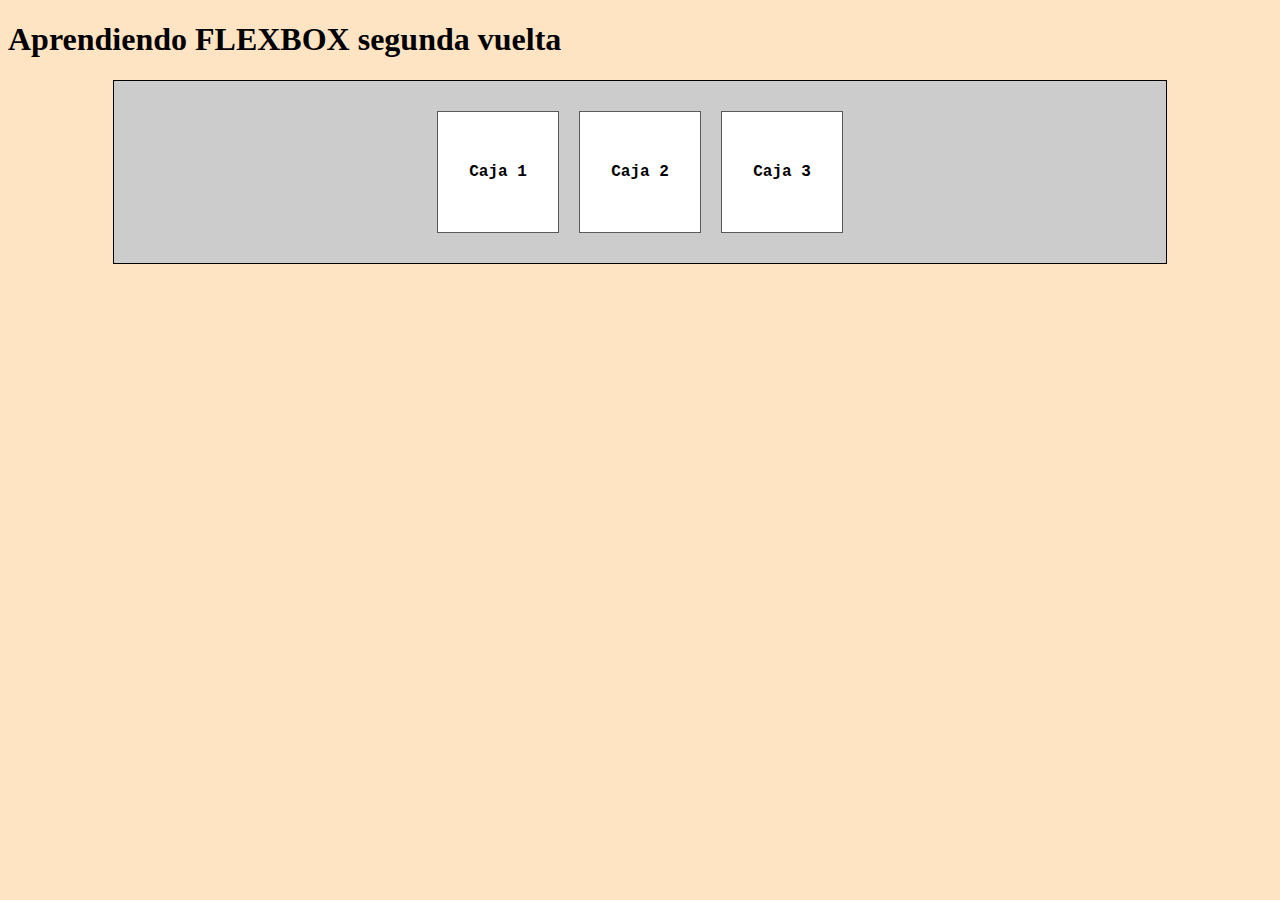
<file: Proyecto 1 Cajas/index.html>
<!DOCTYPE html>
<html lang="es">
<head>
    <meta charset="UTF-8">
    <meta http-equiv="X-UA-Compatible" content="IE=edge">
    <meta name="viewport" content="width=device-width, initial-scale=1.0">
    <link rel="stylesheet" type="text/css" href="styles.css">
    <title>Aprendiendo flexbox</title>
</head>
<body>
    <h1>Aprendiendo FLEXBOX segunda vuelta</h1>
    <section class="flex-container">
        <div class="caja">
            Caja 1
        </div>
        <div class="caja">
            Caja 2
        </div>
        <div class="caja">
            Caja 3
        </div>

    </section>

    
</body>
</html>
</file>
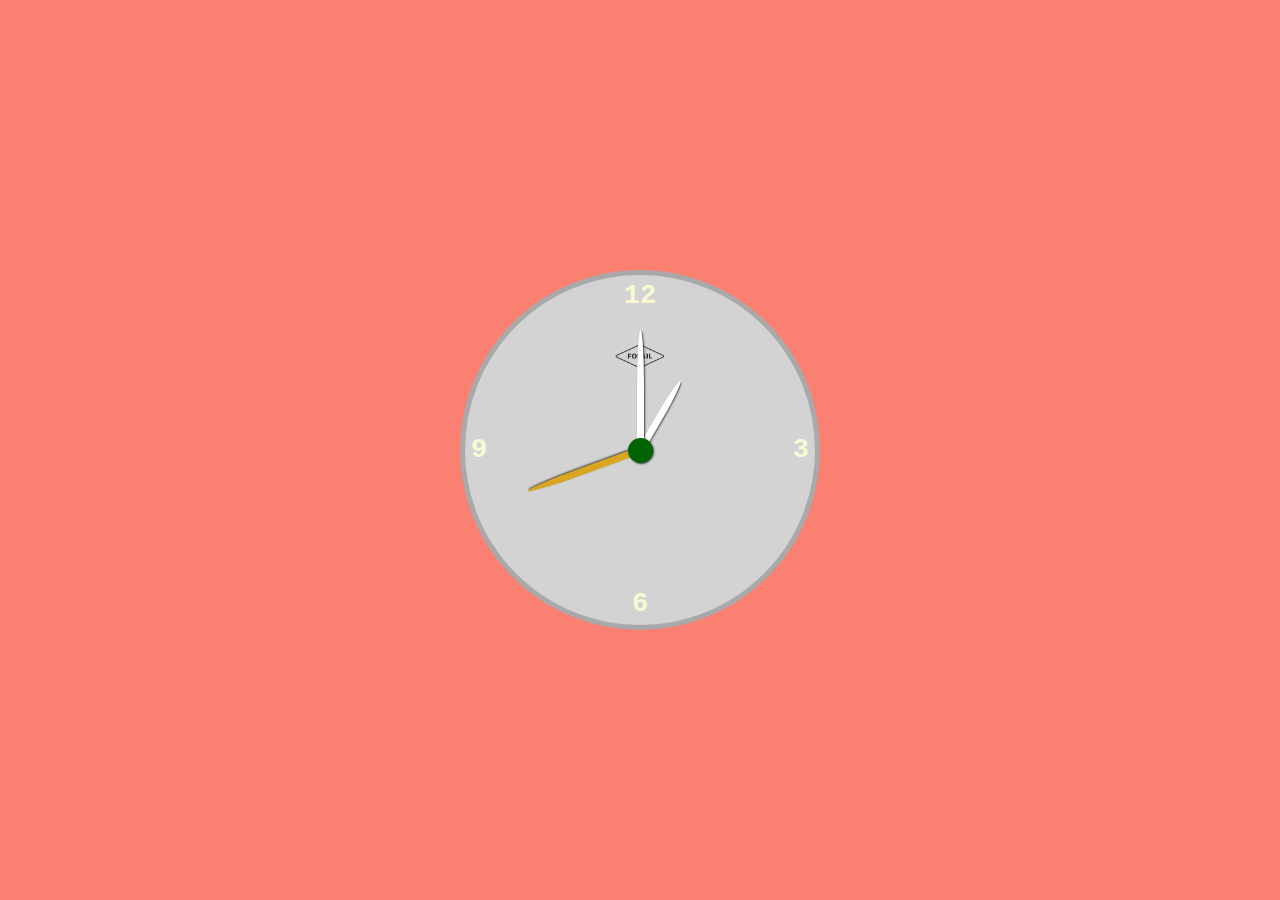
<file: Proyecto 2 Reloj/index.html>
<!DOCTYPE html>
<html lang="en">
<head>
    <meta charset="UTF-8">
    <meta http-equiv="X-UA-Compatible" content="IE=edge">
    <meta name="viewport" content="width=device-width, initial-scale=1.0">
    <link rel="stylesheet" href="style.css">
    <title>Clock</title>
</head>
<body>
    <div class="clock">
        <div class="numbers">
            <div class="twelve">12</div>
            <div class="three">3</div>
            <div class="six">6</div>
            <div class="nine">9</div>
        </div>
        <div class="arrows">
            <div class="hour"></div>
            <div class="minute"></div>
            <div class="second"></div>
        </div>
        <img src="logo.png" alt="fossil-logo">
    </div>
    
    <script src="index.js"></script>
</body>
</html>
</file>
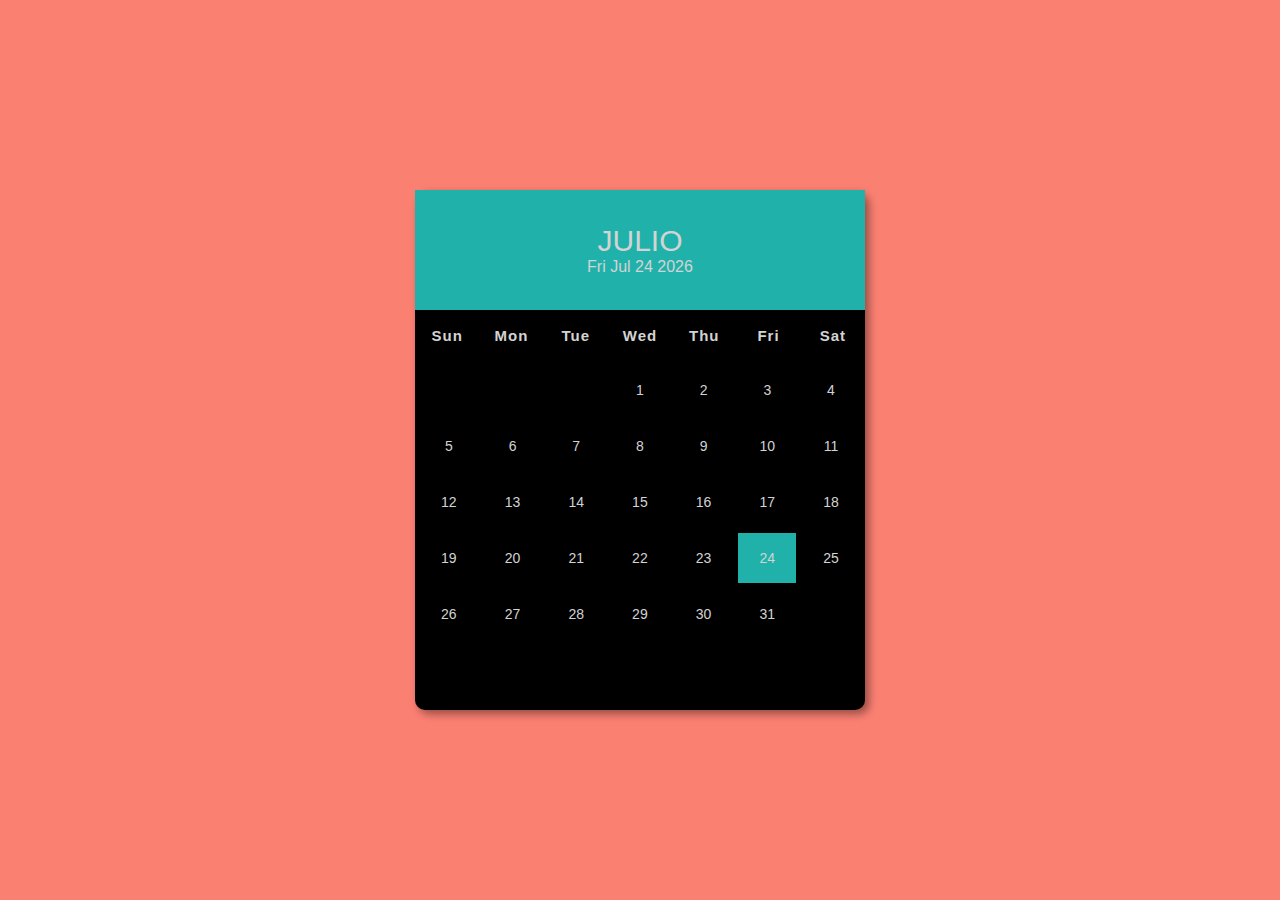
<file: Proyecto 3 Calendario/index.html>
<!DOCTYPE html>
<html lang="en">
<head>
    <meta charset="UTF-8">
    <meta http-equiv="X-UA-Compatible" content="IE=edge">
    <meta name="viewport" content="width=device-width, initial-scale=1.0">
    <title>Month Calender</title>
    <link rel="stylesheet" href="style.css">
</head>
<body>
    <div class="container">
        <div class="calender">
            <div class="month">
                <div class="date">
                    <h1>June</h1>
                    <p>Wed Jun 0</p>
                </div>
            </div>

            <div class="weekdays">
            <div>Sun</div>
            <div>Mon</div>
            <div>Tue</div>
            <div>Wed</div>
            <div>Thu</div>
            <div>Fri</div>
            <div>Sat</div>
            </div>

            <div class="days">
                <div class="empty"></div>
                <div class="empty"></div>
                <!--div*30{$} -->
                <div>1</div>
                <div>2</div>
                <div>3</div>
                <div>4</div>
                <div>5</div>
                <div>6</div>
                <div>7</div>
                <div>8</div>
                <div>9</div>
                <div>10</div>
                <div>11</div>
                <div>12</div>
                <div>13</div>
                <div>14</div>
                <div>15</div>
                <div>16</div>
                <div>17</div>
                <div>18</div>
                <div>19</div>
                <div>20</div>
                <div>21</div>
                <div>22</div>
                <div>23</div>
                <div>24</div>
                <div>25</div>
                <div>26</div>
                <div>27</div>
                <div class="today">28</div>
                <div>29</div>
                <div>30</div>
            </div>


        </div>

       
    </div>
    <script src="index.js"></script>
</body>
</html>
</file>
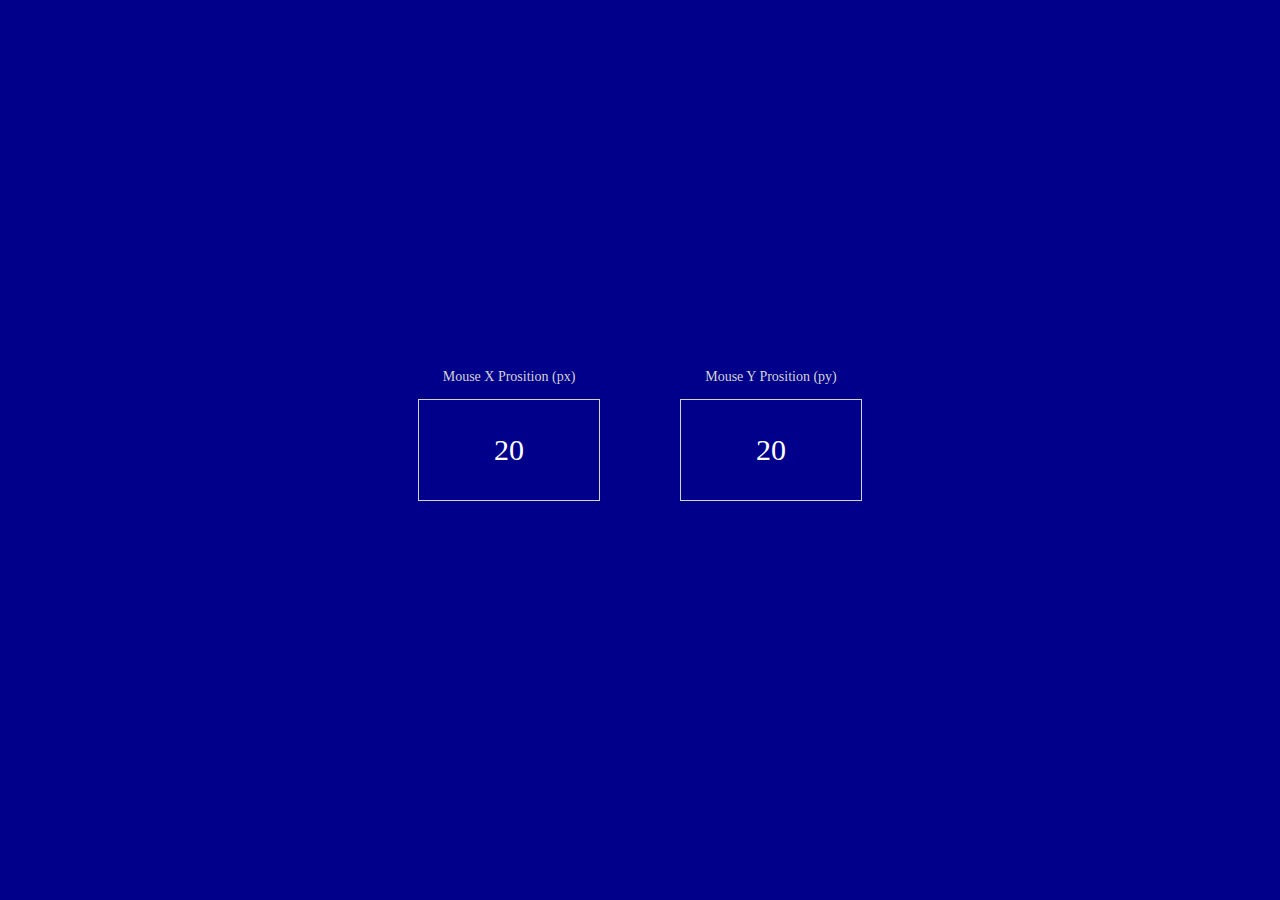
<file: Proyecto 4 mouse/index.html>
<!DOCTYPE html>
<html lang="en">
<head>
    <meta charset="UTF-8">
    <meta http-equiv="X-UA-Compatible" content="IE=edge">
    <meta name="viewport" content="width=device-width, initial-scale=1.0">
    <title>Mouse Event</title>
    <link rel="stylesheet" href="styles.css">
</head>
<body>
    <div class="container">
        <div class="mouse-event">
            20
            <h4>Mouse X Prosition (px)</h4>
        </div>
        <div class="mouse-event">
            20
            <h4>Mouse Y Prosition (py)</h4>
        </div>

    </div>
    
    <script src="index.js"></script>
</body>
</html>
</file>
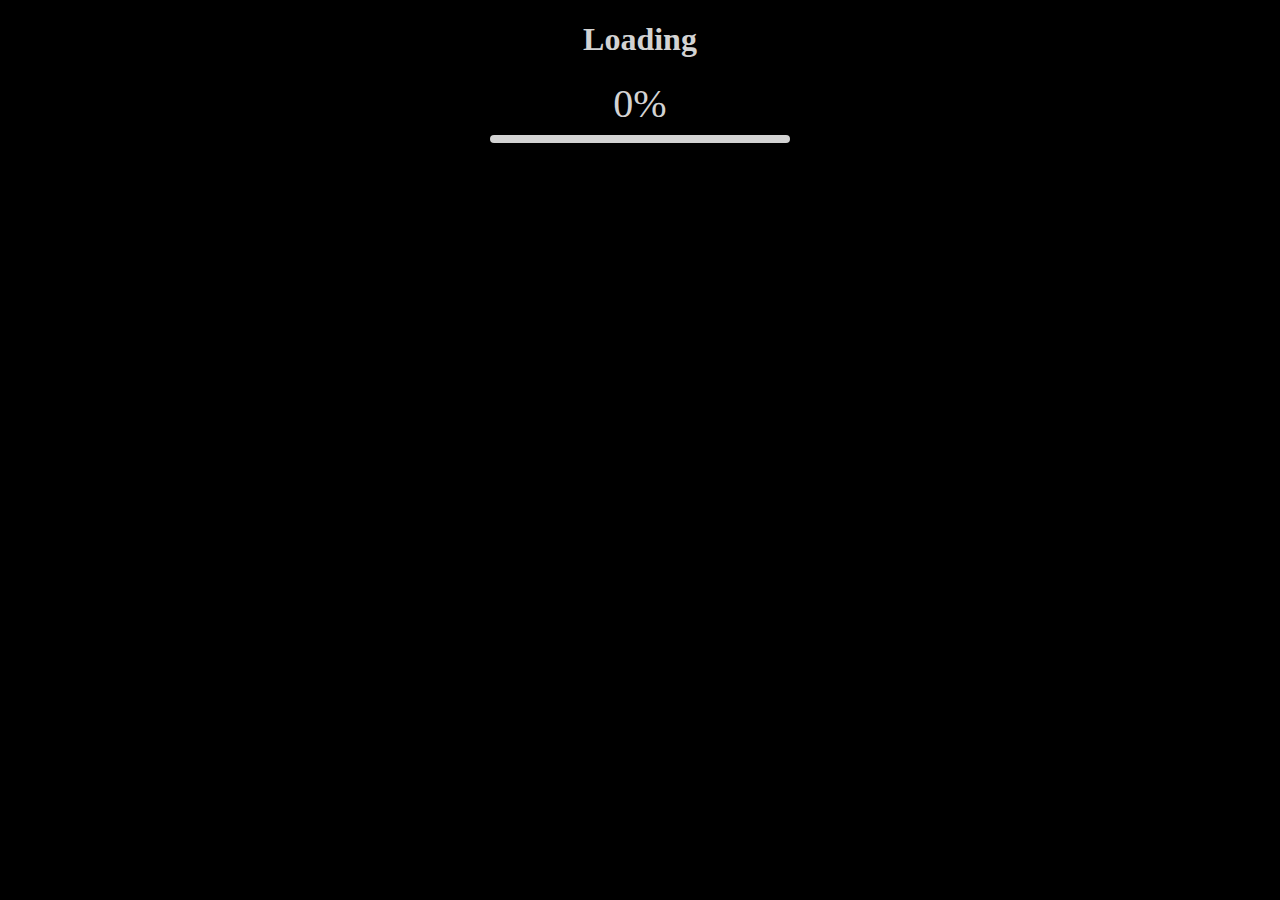
<file: Proyecto 5 loading bar/index.html>
<!DOCTYPE html>
<html lang="en">
<head>
    <meta charset="UTF-8">
    <meta http-equiv="X-UA-Compatible" content="IE=edge">
    <meta name="viewport" content="width=device-width, initial-scale=1.0">
    <title>Loading bar</title>
    <link rel="stylesheet" href="styles.css">
</head>
<body>
    <div class="container">
        <h1>Loading</h1>
        <div class="counter">0%</div>
        <hr class="loading-bar-back">
        <hr class="loading-bar-front">
    </div>
    <script src="index.js"></script>
</body>
</html>
</file>
<file: Proyecto 1 Cajas/styles.css>
body{
    background-color: bisque;
}

.flex-container{
    border: 1px solid black;
    background: #ccc;
    padding: 20px;
    display: flex;
    flex-direction: row;
    flex-wrap: wrap;
    flex-flow: row wrap;
    justify-content: center;
    align-items: flex-start;
    width: 80%;
    margin: 0 auto;

}
.caja{
    border: 1px solid rgb(91, 89, 89);
    background-color: white;
    color: black;
    font-family: 'Courier New', Courier, monospace;
    font-weight: bold;
    width: 120px;
    height: 120px;
    line-height: 120px;
    text-align: center;
    margin: 10px;
}
</file>
<file: Proyecto 2 Reloj/style.css>
body{
    margin: 0;
    padding: 0;
    background-color: salmon;
    font-family: 'Courier New', Courier, monospace;
    height: 100vh;
    display: flex;
    justify-content: center;
    align-items: center;

}

img{
    width: 70px;
    position: absolute;
    left: 50%;
    transform: translate(-50%);
    top: 60px;
    z-index: 2;
}

.clock{
    position:relative;
    background-color: lightgray;
    width: 350px;
    height: 350px;
    border-radius: 50%;
    border: 5px solid darkgray;
    box-shadow: 1px 1px 4px (rgba(0, 0, 0, .7));
}

.numbers div{
    position: absolute;
    font-size: 27px;
    font-weight: bold;
    color: lightgoldenrodyellow;
    text-shadow: 1p 1p 2px rgba(0, 0, 0, .7);
}

.twelve{
    top: 6px;
    left: 50%;
    transform: translateX(-50%);
}

.three{
    right: 6px;
    top: 50%;
    transform: translateY(-50%);
}

.six{
    bottom: 6px;
    left: 50%;
    transform: translateX(-50%);
}

.nine{
    left: 6px;
    top: 50%;
    transform: translateY(-50%);
}

.arrows{
    display: flex;
    width: 100%;
    height: 100%;
    justify-content: center;
    align-items: center;
}

.arrows::before{
    content: "";
    width: 25px;
    height: 25px;
    background-color: darkgreen;
    border-radius: 50%;
    box-shadow: 1px 1px 2px rgba(0,0,0,.7);
    z-index: 4;
}

.arrows div{
    background-color: white;
    width: 7px;
    position: absolute;
    height: 120px;
    transform-origin: bottom center;
    bottom: 50%;
    z-index: 3;
    border-radius: 50% 50% 0 0;
    box-shadow: 1px 1px 2px rgba(0, 0, 0, .7);
}

.arrows .hour{
    height: 80px;
    transform: rotate(30deg);
}

.arrows .second{
    transform: rotate(250deg);
    background-color: goldenrod;
}
</file>
<file: Proyecto 3 Calendario/style.css>
*{
    margin: 0;
    padding: 0;
    font-family: sans-serif;
    box-sizing: border-box;
}

.container{
    width: 100%;
    height: 100vh;
    background-color: salmon;
    display: flex;
    justify-content: center;
    align-items: center;
}

.calender{
    background-color: black;
    color: lightgray;
    width: 450px;
    height: 520px;
    border-radius: 10px;
    box-shadow: 4px 4px 8px rgba(0, 0, 0, .4);
}

.month{
    width: 100%;
    height: 120px;
    background-color: lightseagreen;
    display: flex;
    justify-content: center;
    align-items: center;
    text-align: center;
}

.month h1{
    font-size: 30px;
    font-weight: 400;
    text-transform: uppercase;
}

.month p{
    font-size: 16px;
}

.weekdays{
    width: 100%;
    height: 50px;
    display: flex;
}

.weekdays div{
    font-size: 15px;
    font-weight: bold;
    letter-spacing: 1px;
    width: 100%;
    display: flex;
    align-items: center;
    justify-content: center;
}

.days{
    width: 1005;
    display: flex;
    flex-wrap: wrap;
    padding: 2px
}

.days div{
    font-size: 14px;
    margin: 3px;
    width: 57.7px;
    height: 50px;
    display: flex;
    justify-content: center;
    align-items: center;

}

.days div:hover{
    border: 2px solid gray;
    cursor: pointer;
}

.today{
    background-color: lightseagreen;
}
</file>
<file: Proyecto 4 mouse/styles.css>
body{
    margin: 0;
    display: flex;
    justify-content: center;
    height: 100vh;
    align-items: center;
    background-color: darkblue;
    color: white;
    font-family: cursive;
    text-align: center;
}

.container{
    display: flex;
}

.mouse-event{
    border: solid 1px lightgray;
    margin: 40px;
    min-width: 180px;
    min-height: 100px;
    position: relative;
    justify-content: center;
    align-items: center;
    display: flex;
    font-size: 30px;
}

.mouse-event h4{
    position: absolute;
    top: -50px;
    font-size: 14px;
    left: 50%;
    transform: translateX(-50%);
    white-space: nowrap;
    font-weight: 100;
    color: lightgray;
}
@media (max-width: 900px){
    .container{
        flex-direction: column;
    }
}
</file>
<file: Proyecto 5 loading bar/styles.css>
body{
    margin: 0;
    display: flex;
    justify-content: center;
    height: 100vg;
    align-items: center;
    background-color: black;
    color: lightgray;
    font-family: cursive;
}

.container{
    text-align: center;
    width: 300px;
    position: relative;
}

.counter{
    font-size: 40px;
}

.loading-bar-back{
    position: absolute;
    height: 8px;
    background-color: lightgray;
    width: 100%;
    border-radius: 5px;
    border: none;
}

.loading-bar-front{
    position: absolute;
    height: 8px;
    background-color: red;
    width: 35%;
    border-radius: 5px;
    border: none;
}
</file>
